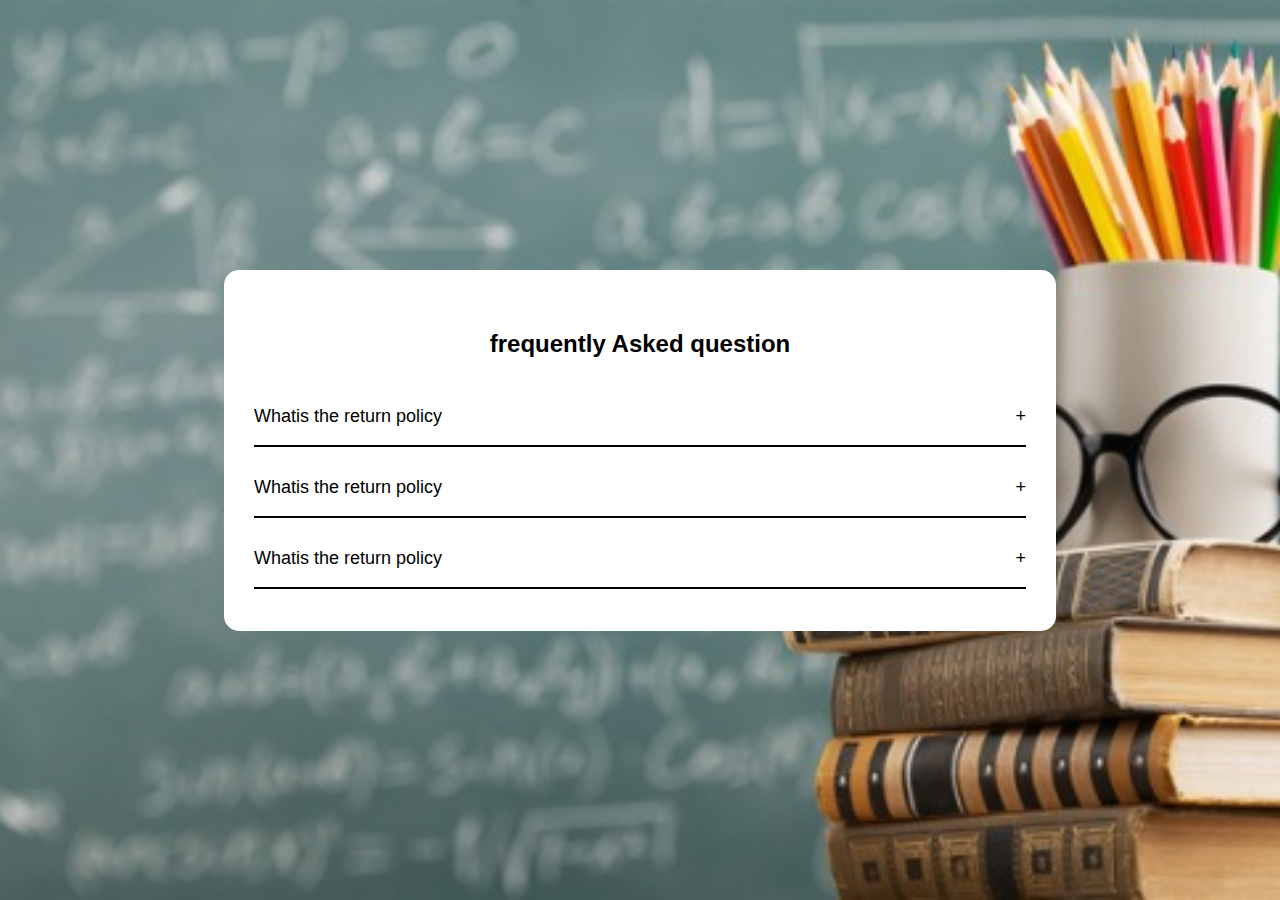
<file: accordian/index.html>
<!DOCTYPE html>
<html lang="en">
<head>
    <meta charset="UTF-8">
    <meta http-equiv="X-UA-Compatible" content="IE=edge">
    <meta name="viewport" content="width=device-width, initial-scale=1.0">
    <title>Acordian</title>
    <link rel="stylesheet" href="stle.css">
</head>
<body>
    <div class="acccordian">
        <div class="heading"><h2>frequently Asked question</h2></div>

        <div class="contaner">
            <div class="Question">Whatis the return policy</div>
            <div class="answer">Lorem ipsum dolor sit amet consectetur adipisicing elit. In, facilis. Mollitia expedita perferendis blanditiis molestiae vero ducimus quibusdam culpa quam sit sapiente molestias nobis maxime ipsam ab nisi, dolor quae deleniti, sint unde. Autem?</div>
        </div>
        <div class="contaner">
            <div class="Question">Whatis the return policy</div>
            <div class="answer">Lorem ipsum dolor sit amet consectetur adipisicing elit. In, facilis. Mollitia expedita perferendis blanditiis molestiae vero ducimus quibusdam culpa quam sit sapiente molestias nobis maxime ipsam ab nisi, dolor quae deleniti, sint unde. Autem?</div>
        </div>
        <div class="contaner">
            <div class="Question">Whatis the return policy</div>
            <div class="answer">Lorem ipsum dolor sit amet consectetur adipisicing elit. In, facilis. Mollitia expedita perferendis blanditiis molestiae vero ducimus quibusdam culpa quam sit sapiente molestias nobis maxime ipsam ab nisi, dolor quae deleniti, sint unde. Autem?</div>
        </div>
    </div>

    <script src="app.js"></script>
</body>
</html>
</file>
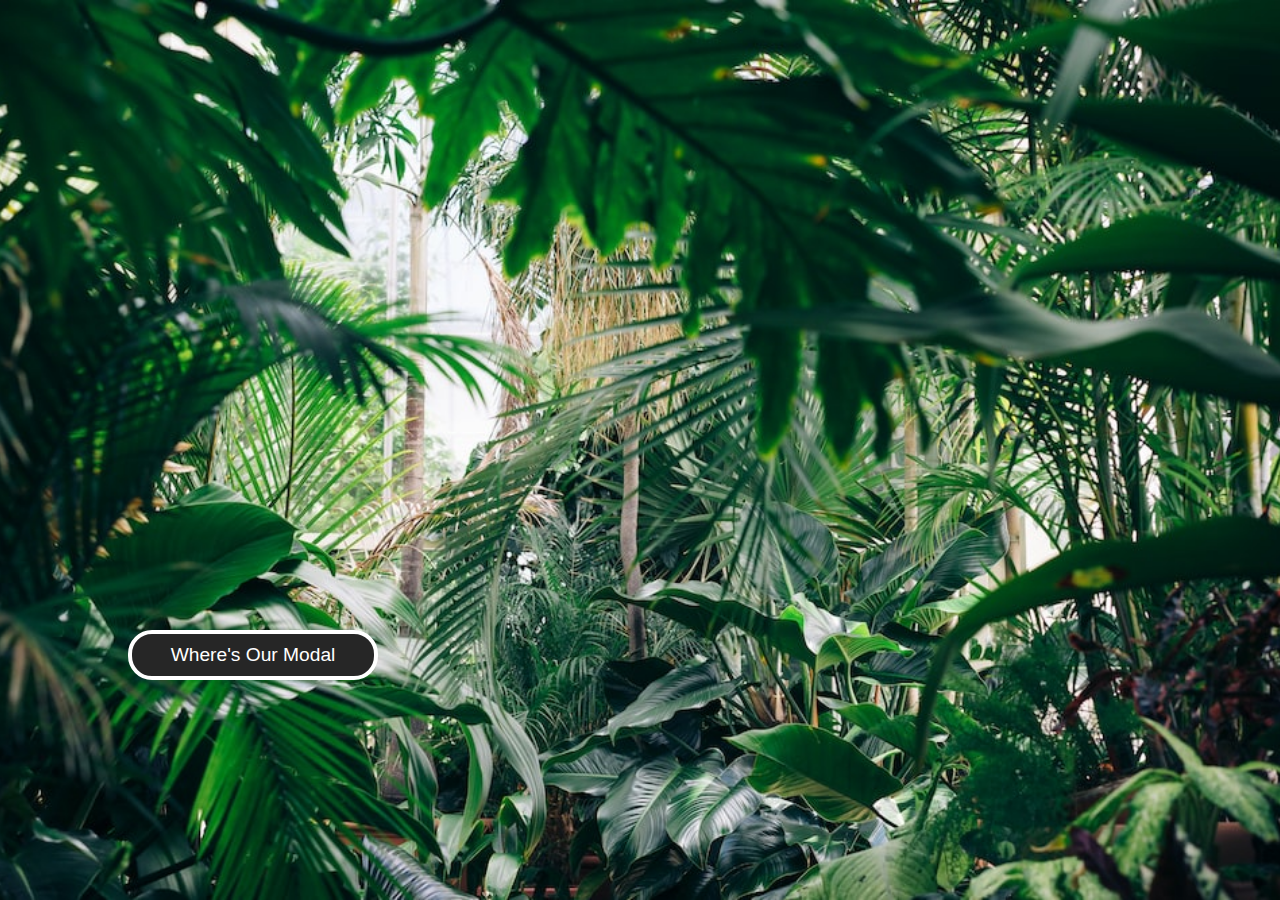
<file: Modal-box/index.html>
<!DOCTYPE html>
<html lang="en">
<head>
    <meta charset="UTF-8">
    <meta http-equiv="X-UA-Compatible" content="IE=edge">
    <meta name="viewport" content="width=device-width, initial-scale=1.0">
    <title>Modal-contaner</title>
    <link rel="stylesheet" href="style.css">
</head>
<body>
    <button class="open-btn">
        <p>Where's Our Modal</p>
    </button>

    <div id="modal-contaner">
        <div id="modal">
            <p>Here I'am</p>
            <div id="close-btn">&times;</div>
        </div>
    </div>

    <script src="index.js"></script>
</body>
</html>
</file>
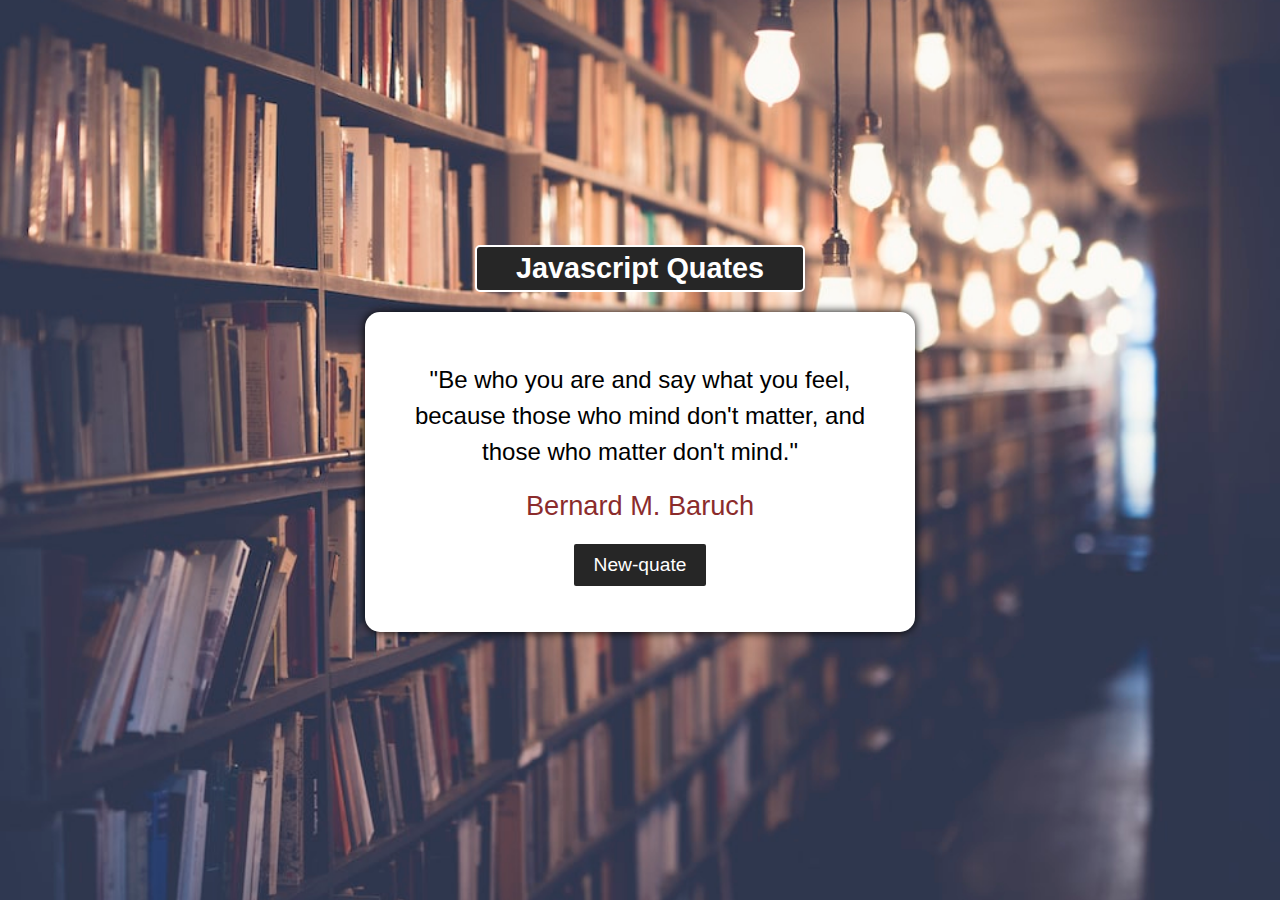
<file: quote-generator/index.html>
<!DOCTYPE html>
<html lang="en">
<head>
    <meta charset="UTF-8">
    <meta http-equiv="X-UA-Compatible" content="IE=edge">
    <meta name="viewport" content="width=device-width, initial-scale=1.0">
    <!-- style sheet -->
    <link rel="stylesheet" href="style.css">
    <title>Quotes</title>
</head>
<body>
    
    <div class="contaner">
        <div class="heading">
            <h2>Javascript Quates</h2>
        </div>
        <div class="main-content">
            <div class="text-area">
                <span class="quate">"Be who you are and say what you feel, because those who mind don't matter, and those who matter don't mind."</span>
            </div>
            <div class="person">Bernard M. Baruch</div>

            <div class="button-area">
                <button id="new-quate">New-quate</button>
            </div>
        </div>
    </div>



    <!-- javascript -->
    <script src="project-1.js"></script>
</body>
</html>
</file>
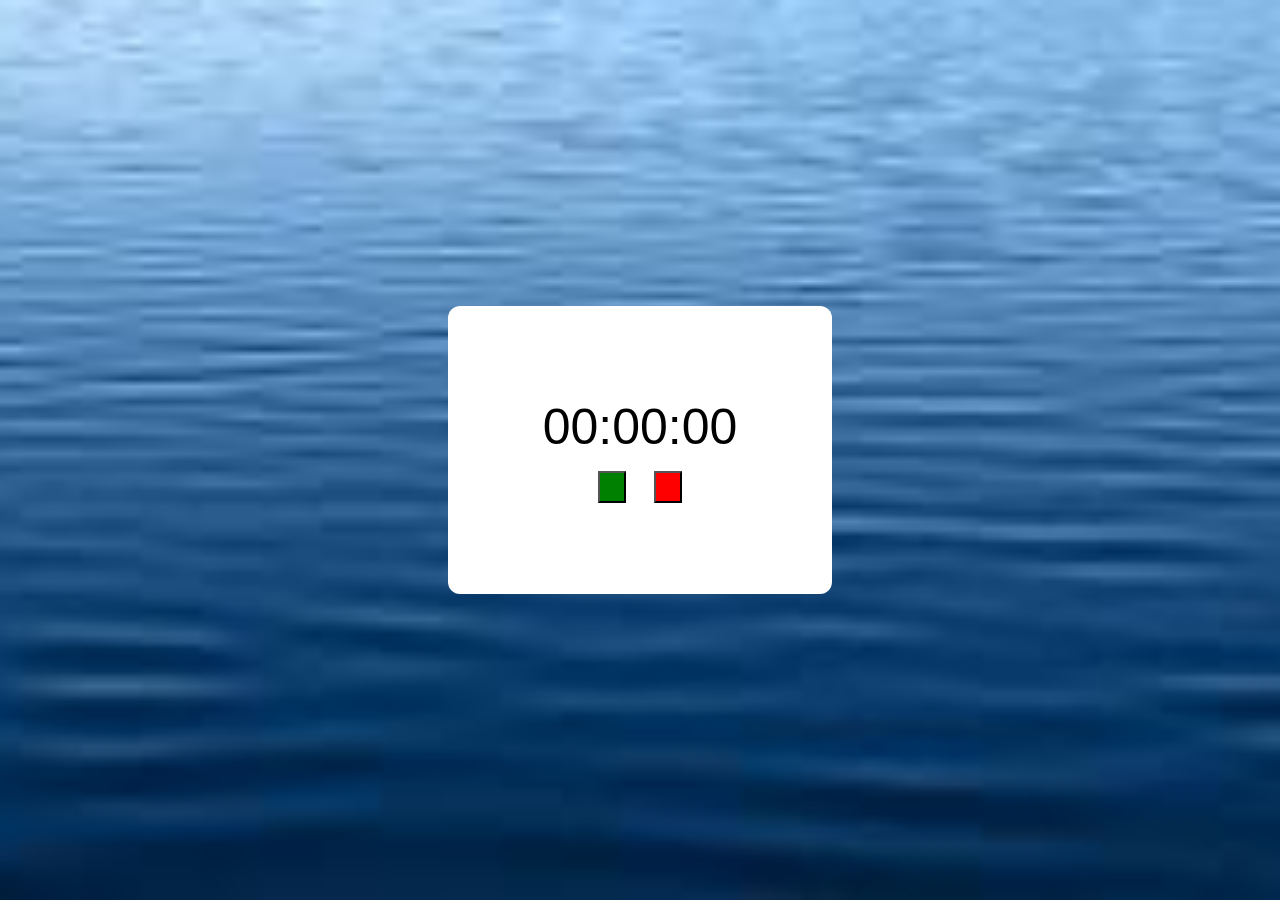
<file: stop-watch/index.html>
<!DOCTYPE html>
<html lang="en">
  <head>
    <meta charset="UTF-8" />
    <meta http-equiv="X-UA-Compatible" content="IE=edge" />
    <meta name="viewport" content="width=device-width, initial-scale=1.0" />
    <title>Stop Watch</title>
    <!-- stylesheet -->
    <link rel="stylesheet" href="style.css" />
    <!-- cdn -->
    <link
      rel="stylesheet"
      href="https://cdnjs.cloudflare.com/ajax/libs/font-awesome/6.4.0/css/all.min.css"
      integrity="sha512-iecdLmaskl7CVkqkXNQ/ZH/XLlvWZOJyj7Yy7tcenmpD1ypASozpmT/E0iPtmFIB46ZmdtAc9eNBvH0H/ZpiBw=="
      crossorigin="anonymous"
      referrerpolicy="no-referrer"
    />
  </head>

  <body>
    <div class="contaner">
      <div id="watch">00:00:00</div>

      <div class="buttons">
        <button class="startStopBtn" id="startStopBtn">
          <i class="fa-solid fa-play" id="play"></i>
        </button>

        <button class="resetbtn">
          <i class="fa-solid fa-arrow-rotate-left" id="reset"></i>
        </button>
      </div>
    </div>

    <script src="app.js"></script>
  </body>
</html>
</file>
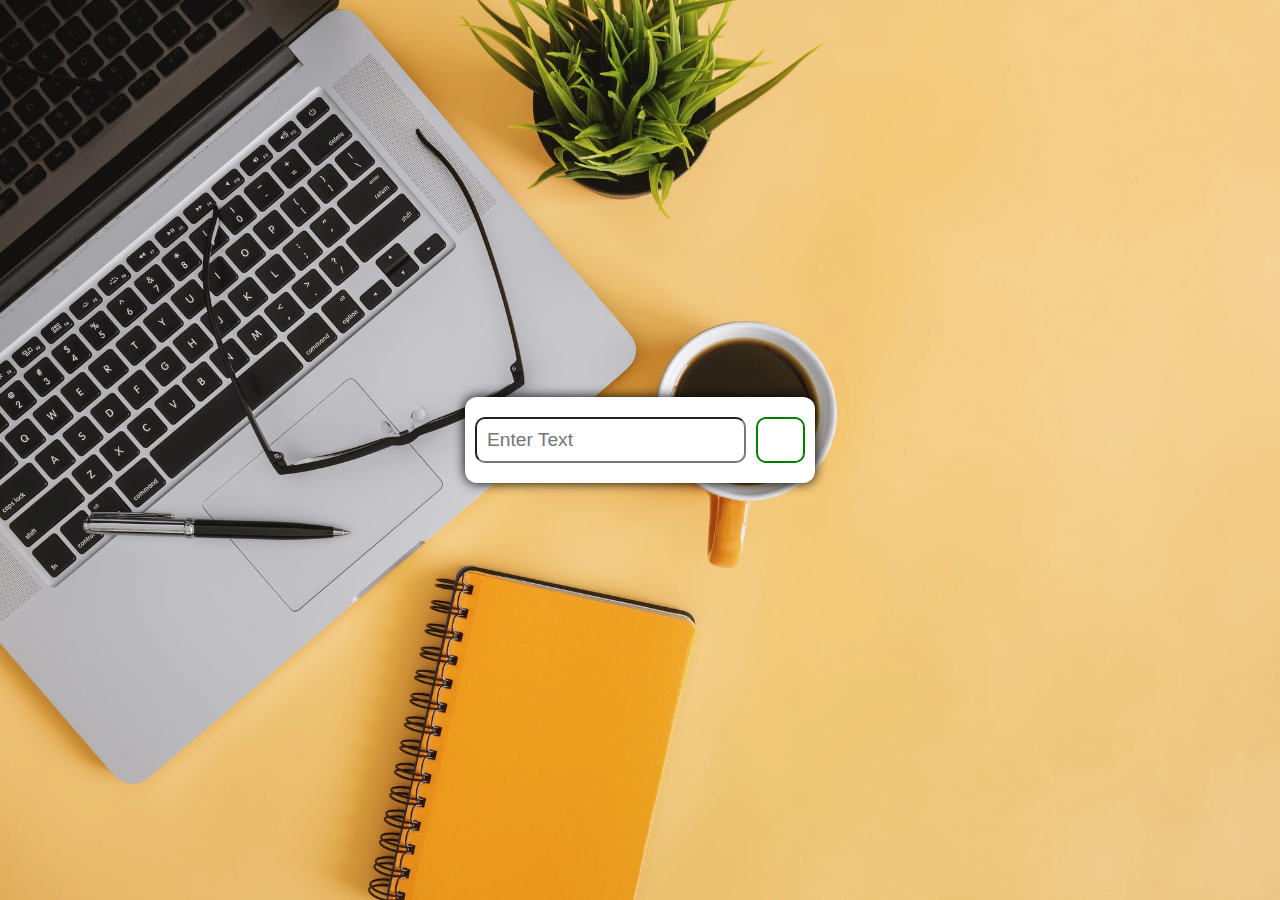
<file: To-do-list/index.html>
<!DOCTYPE html>
<html lang="en">
<head>
    <meta charset="UTF-8">
    <meta http-equiv="X-UA-Compatible" content="IE=edge">
    <meta name="viewport" content="width=device-width, initial-scale=1.0">
    <title>toDoList</title>
    <!-- font Aowsome -->
    <link rel="stylesheet" href="https://cdnjs.cloudflare.com/ajax/libs/font-awesome/6.4.0/css/all.min.css" integrity="sha512-iecdLmaskl7CVkqkXNQ/ZH/XLlvWZOJyj7Yy7tcenmpD1ypASozpmT/E0iPtmFIB46ZmdtAc9eNBvH0H/ZpiBw==" crossorigin="anonymous" referrerpolicy="no-referrer" />
    <link rel="stylesheet" href="style.css">
</head>
<body>
    <div id="contaner">
        <input type="text" placeholder="Enter Text " id="input-task">
        <button id="add-task"><i class="fa-solid fa-plus"></i></button>
    </div>


    <div id="task-contaner"></div>
    

    <script src="app.js"></script>
</body>
</html>
</file>
<file: accordian/stle.css>
*{
    padding: 0%;
    margin: 0%;
    box-sizing: border-box;
}
body{
    width: 100%;
    height: 100vh;
    background: url('bg.jpg')no-repeat center center/ cover;
    display: flex;
    justify-content: center;
    align-items: center;
    font-family: 'Gill Sans', 'Gill Sans MT', Calibri, 'Trebuchet MS', sans-serif;
}
.acccordian{
    width: 65%;
    background-color: #fff;
    padding: 30px;
    border-radius: 15px;
   
}
.heading{
    text-align: center;
    padding: 30px;
}
.Question{
    font-size: 18px;
    border-bottom: 2px solid black;
    margin-bottom: 12px;
    padding: 18px 0px;
    cursor: pointer;

    position: relative;
}
.Question::after{
    content: '+';
    position:absolute;
    right: 0%;
}
.answer{
    padding: 0px 12px;
    font-size: 20px;
    line-height: 1.5;
    width: 100%;
    
    height: 0px;
    overflow: hidden;
    transition: .5s;
}

.contaner.active .answer{
    height: 150px;
}
.contaner.active .Question{
    font-size: 12px;
    transition: .5s;
    /* color: aqua; */
}
.contaner.active .Question::after{
    content: '-';
    transition: .15s;
    font-size: 20px;
}
</file>
<file: Modal-box/style.css>
*{
    padding: 0px;
    margin: 0px;
    box-sizing: border-box;
}
body{
    height: 100vh;
    position: relative;
    background: url(bg.jpeg) no-repeat center center/ cover;
}
.open-btn{
    position: absolute;
    top: 70%;
    left: 10%;
    width: 250px;
    height: 50px;
    border: 4px solid white;
    border-radius: 24px;
    color: white;
    font-size: 1.2rem;
    background-color: #262626;
    transition: .2s;
}
button:active{
    background-color: lightblue;
    color: #262626;
}
button:hover{
    background-color: white;
    color: black;
}
#close-btn{
    border:2px solid #262626;
    padding: 5px;
    font-size: 30px;
    color: red;
}
#modal{
    font-size: 1.5rem;
    position: absolute;
    top: 50%;
    left: 50%;
    transform: translate(-50% ,-50%);
    background-color: white;
    color: black;
    width: 10%;
    height: 60px;
    display: flex;
    justify-content: space-around;
    align-items: center;

    animation:  animationmodal;
    animation-duration: .4s;
}
#modal-contaner{
    position: fixed;
    top: 0px;
    left: 0px;
    width: 100%;
    height: 100%;
    z-index: 1;
    display: none;
}

@keyframes animationmodal {
    from{
        top: -300px;
        opacity: 0;
    }
    to{
        top: 50%;
        opacity: 1;
    }
}
</file>
<file: quote-generator/style.css>
*{
    margin: 0px;
    padding: 0px;
    box-sizing: border-box;
    font-family: 'Gill Sans', 'Gill Sans MT', Calibri, 'Trebuchet MS', sans-serif;
}
body{
    display: flex;
    justify-content: center;
    align-items: center;
    text-align: center;
    height: 100vh;
    background: url(p-bg-1.jpg) no-repeat center center/ cover;
}
.contaner{
    width: 550px;
    height: 450px;
    /* border: 2px soli d red; */
}






.heading{
    background-color: #262626;
    color: white;
    border: 2px solid white;
    font-size: 1.2rem;
    padding: 5px;
    margin: 20px auto;
    width: 60%;
    border-radius: 5px;
}
.main-content{
    width: 100%;
    height: 320px;
    background-color: #fff;
    border-radius: 15px;
    padding: 50px 40px;
    box-shadow: 0 0 10px;
}
.text-area{
    font-size: 1.5rem;
    line-height: 1.5;
}
.person{
    font-size: 1.7rem;
    color: rgb(139, 44, 44);
    text-transform: capitalize;
    margin-top: 20px;
}
.button-area button{

    background-color: #262626;
    border: 2px solid white;
    border-radius: 4px;
    color: #fff;
    font-size: 1.2rem;
    padding: 10px 20px;
    margin-top: 20px;

}
.button-area button:active{
    background-color: lightblue;
}
</file>
<file: stop-watch/style.css>
*{
    padding: 0px;
    margin: 0%;
    box-sizing: border-box;
}
body{
    display: flex;
    justify-content: center;
    align-items: center;
    height: 100vh;
    flex-direction: column;
    background: url('bg-stop-watch.jpeg') no-repeat center center/ cover;
}
.contaner{
    width: 30%;
    height: 32vh;
    background-color: white;
    display: flex;
    justify-content: center;
    align-items: center;
    flex-direction: column;
    border-radius: 12px;
}
.contaner #watch{
    font-size: 50px;
    font-family: 'Gill Sans', 'Gill Sans MT', Calibri, 'Trebuchet MS', sans-serif;
}
.startStopBtn{

    background-color: green;
    margin-right:12px ;
}
.resetbtn{
 
    background-color:red;
    margin-left:12px ;
}
.buttons{
    margin-top: 15px;

}
.buttons i{
    font-size: 24px;
    color: white;
    padding: 12px 12px;
}
#paos{
    background-color: orange;
}
</file>
<file: To-do-list/style.css>
*{
    padding: 0px;
    margin: 0px;
    box-sizing: border-box;
}
body{
    height: 100vh;
    background: url(bg.webp)no-repeat center center/ cover;
    display: flex;
    justify-content: center;
    align-items: center;
    flex-direction: column;
}
#contaner{
    width: 350px;
    padding: 20px 10px;
    background-color: #fff;
    border-radius: 12px;
    box-shadow: 0 0 12px;

    display: flex;
    margin-bottom: 20px;
}
input{
    flex: 5;
    margin-right:10px ;
    border-radius: 10px;
    padding: 10px;
    font-size: 1.2rem;
}
#add-task{
    flex: 1;
    transition: .3s;

    padding: 5px;
    font-size: 1.2rem;

    background-color: #fff;
    color: green;

    border: 2px solid green;
    border-radius: 10px;
    
    cursor: pointer;

}
#add-task:hover{
    background-color: green;
    color: #fff;
}
/* styleing Task in javascript */
.task{
    width: 100%;
    background-color: #fff;
    border-radius: 12px;
    box-shadow: 0 0 12px;
    margin: 12px 0px;
    padding: 5px;
    font-size: 1.2rem;
    list-style: none;
    padding: 12px;
    line-height: 2;
}
#task-contaner{
    width: 350px;
}
.checkTask{
    background-color: green;
    font-size: 1.5rem;
    color:#fff;
    border: 2px solid green;
    border-radius: 3px;
    margin: 0px 5px;
    padding: 10px;
    transition: .3s;
}
.deleteTask{
    background-color:red;
    font-size: 1.5rem;
    color:#fff;
    border: 2px solid red;
    border-radius: 3px;
    margin: 0px 5px;
    padding: 10px;
    transition: .3s;
}
.deleteTask:hover{
    color:red;
    background-color: white;
    border: 2px solid black;
    cursor: pointer;
}
.checkTask:hover{
    color: green;
    background-color: white;
    border: 2px solid black;
    cursor: pointer;
}
</file>
